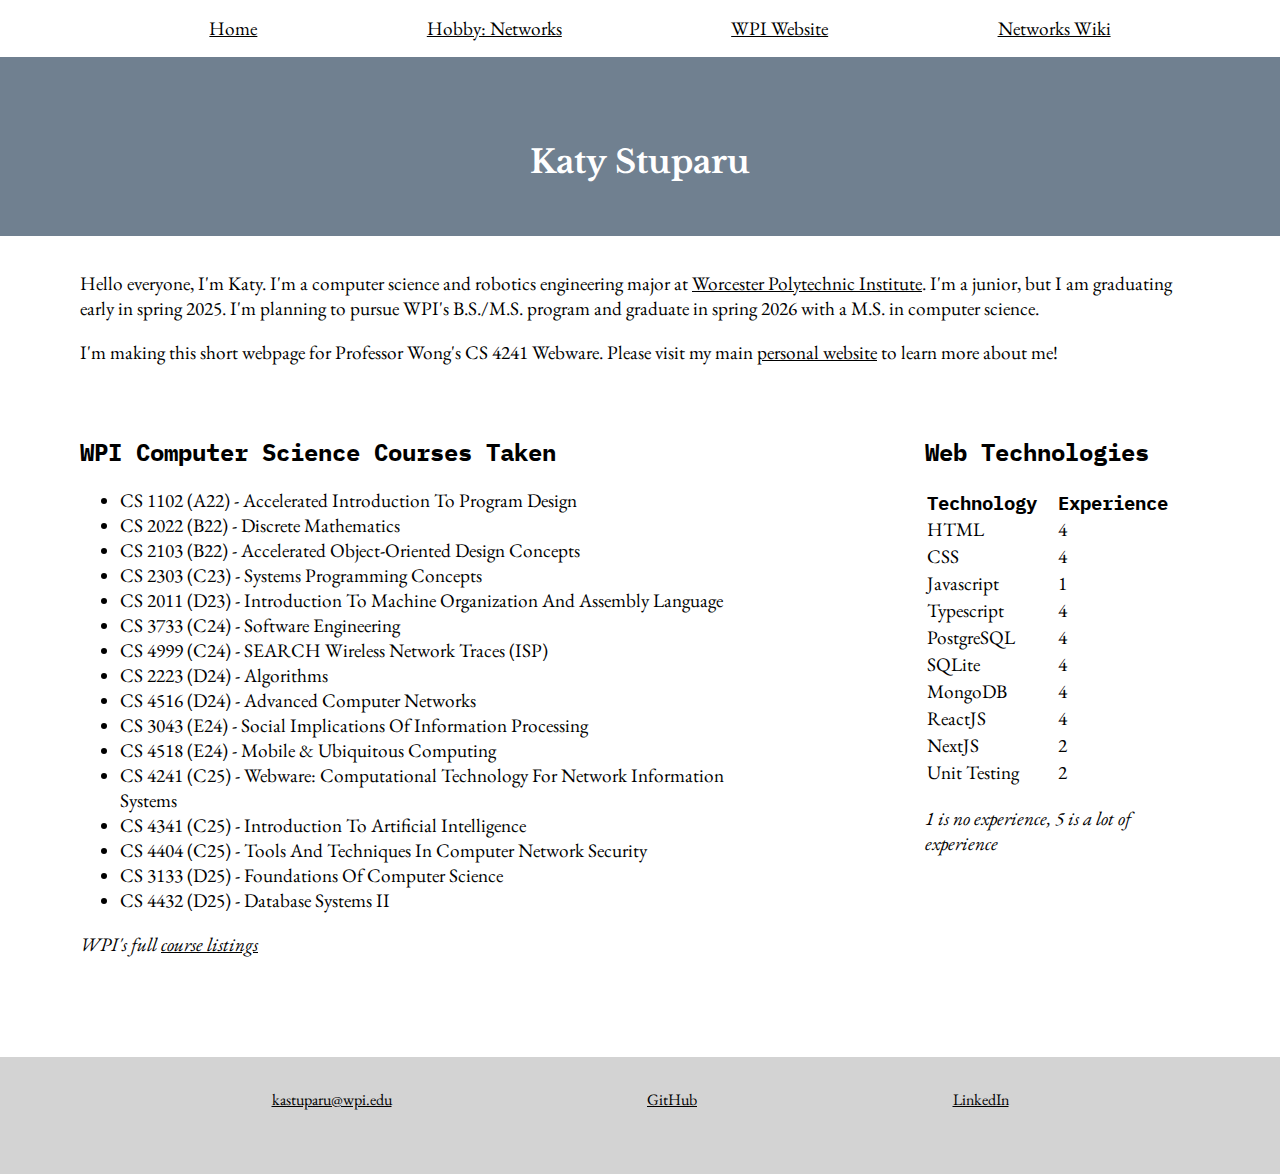
<file: index.html>
<!doctype html>
<html lang="en">
<head>
    <title>CS 4241 Assignment 1</title>
    <meta charset="utf-8">
    <link rel="stylesheet" href="styles.css">
</head>
<body>
    <nav>
        <ul>
            <li><a href="index.html">Home</a></li>
            <li><a href="hobby.html">Hobby: Networks</a></li>
            <li><a href="https://www.wpi.edu/" target="_blank">WPI Website</a></li>
            <li><a href="https://en.wikipedia.org/wiki/Computer_network" target="_blank">Networks Wiki</a></li>
        </ul>
    </nav>

    <header>
        <h1>Katy Stuparu</h1>
    </header>

    <section>
        <p>Hello everyone, I'm Katy. I'm a computer science and robotics engineering major at
            <a href="https://www.wpi.edu/" target="_blank">Worcester Polytechnic Institute</a>. I'm a junior, but I am
            graduating early in spring 2025. I'm planning to pursue WPI's B.S./M.S. program and graduate in spring 2026
            with a M.S. in computer science.</p>
        <p>I'm making this short webpage for Professor Wong's CS 4241 Webware. Please visit my main
            <a href="https://users.wpi.edu/~kastuparu/index.html" target="_blank">personal website</a>
            to learn more about me!</p>
    </section>

    <main>
        <section>
            <h2>WPI Computer Science Courses Taken</h2>
            <ul>
                <li>CS 1102 (A22) - Accelerated Introduction To Program Design</li>
                <li>CS 2022 (B22) - Discrete Mathematics</li>
                <li>CS 2103 (B22) - Accelerated Object-Oriented Design Concepts</li>
                <li>CS 2303 (C23) - Systems Programming Concepts</li>
                <li>CS 2011 (D23) - Introduction To Machine Organization And Assembly Language</li>
                <li>CS 3733 (C24) - Software Engineering</li>
                <li>CS 4999 (C24) - SEARCH Wireless Network Traces (ISP)</li>
                <li>CS 2223 (D24) - Algorithms</li>
                <li>CS 4516 (D24) - Advanced Computer Networks</li>
                <li>CS 3043 (E24) - Social Implications Of Information Processing</li>
                <li>CS 4518 (E24) - Mobile & Ubiquitous Computing</li>
                <li>CS 4241 (C25) - Webware: Computational Technology For Network Information Systems</li>
                <li>CS 4341 (C25) - Introduction To Artificial Intelligence</li>
                <li>CS 4404 (C25) - Tools And Techniques In Computer Network Security</li>
                <li>CS 3133 (D25) - Foundations Of Computer Science</li>
                <li>CS 4432 (D25) - Database Systems II</li>
            </ul>
            <p><i>WPI's full <a href="https://courselistings.wpi.edu/" target="_blank">course listings</a></i></p>
        </section>

        <section>
            <h2>Web Technologies</h2>
            <table>
                <thead>
                <tr><th>Technology</th><th>Experience</th></tr>
                </thead>
                <tbody>
                <tr><td>HTML</td><td>4</td></tr>
                <tr><td>CSS</td><td>4</td></tr>
                <tr><td>Javascript</td><td>1</td></tr>
                <tr><td>Typescript</td><td>4</td></tr>
                <tr><td>PostgreSQL</td><td>4</td></tr>
                <tr><td>SQLite</td><td>4</td></tr>
                <tr><td>MongoDB</td><td>4</td></tr>
                <tr><td>ReactJS</td><td>4</td></tr>
                <tr><td>NextJS</td><td>2</td></tr>
                <tr><td>Unit Testing</td><td>2</td></tr>
                </tbody>
            </table>
            <p><i>1 is no experience, 5 is a lot of experience</i></p>
        </section>
    </main>

    <footer>
        <p><a href="mailto:kastuparu@wpi.edu" target="_blank">kastuparu@wpi.edu</a></p>
        <p><a href="https://github.com/kastuparu" target="_blank">GitHub</a></p>
        <p><a href="https://www.linkedin.com/in/kastuparu/" target="_blank">LinkedIn</a></p>
    </footer>

</body>
</html>
</file>
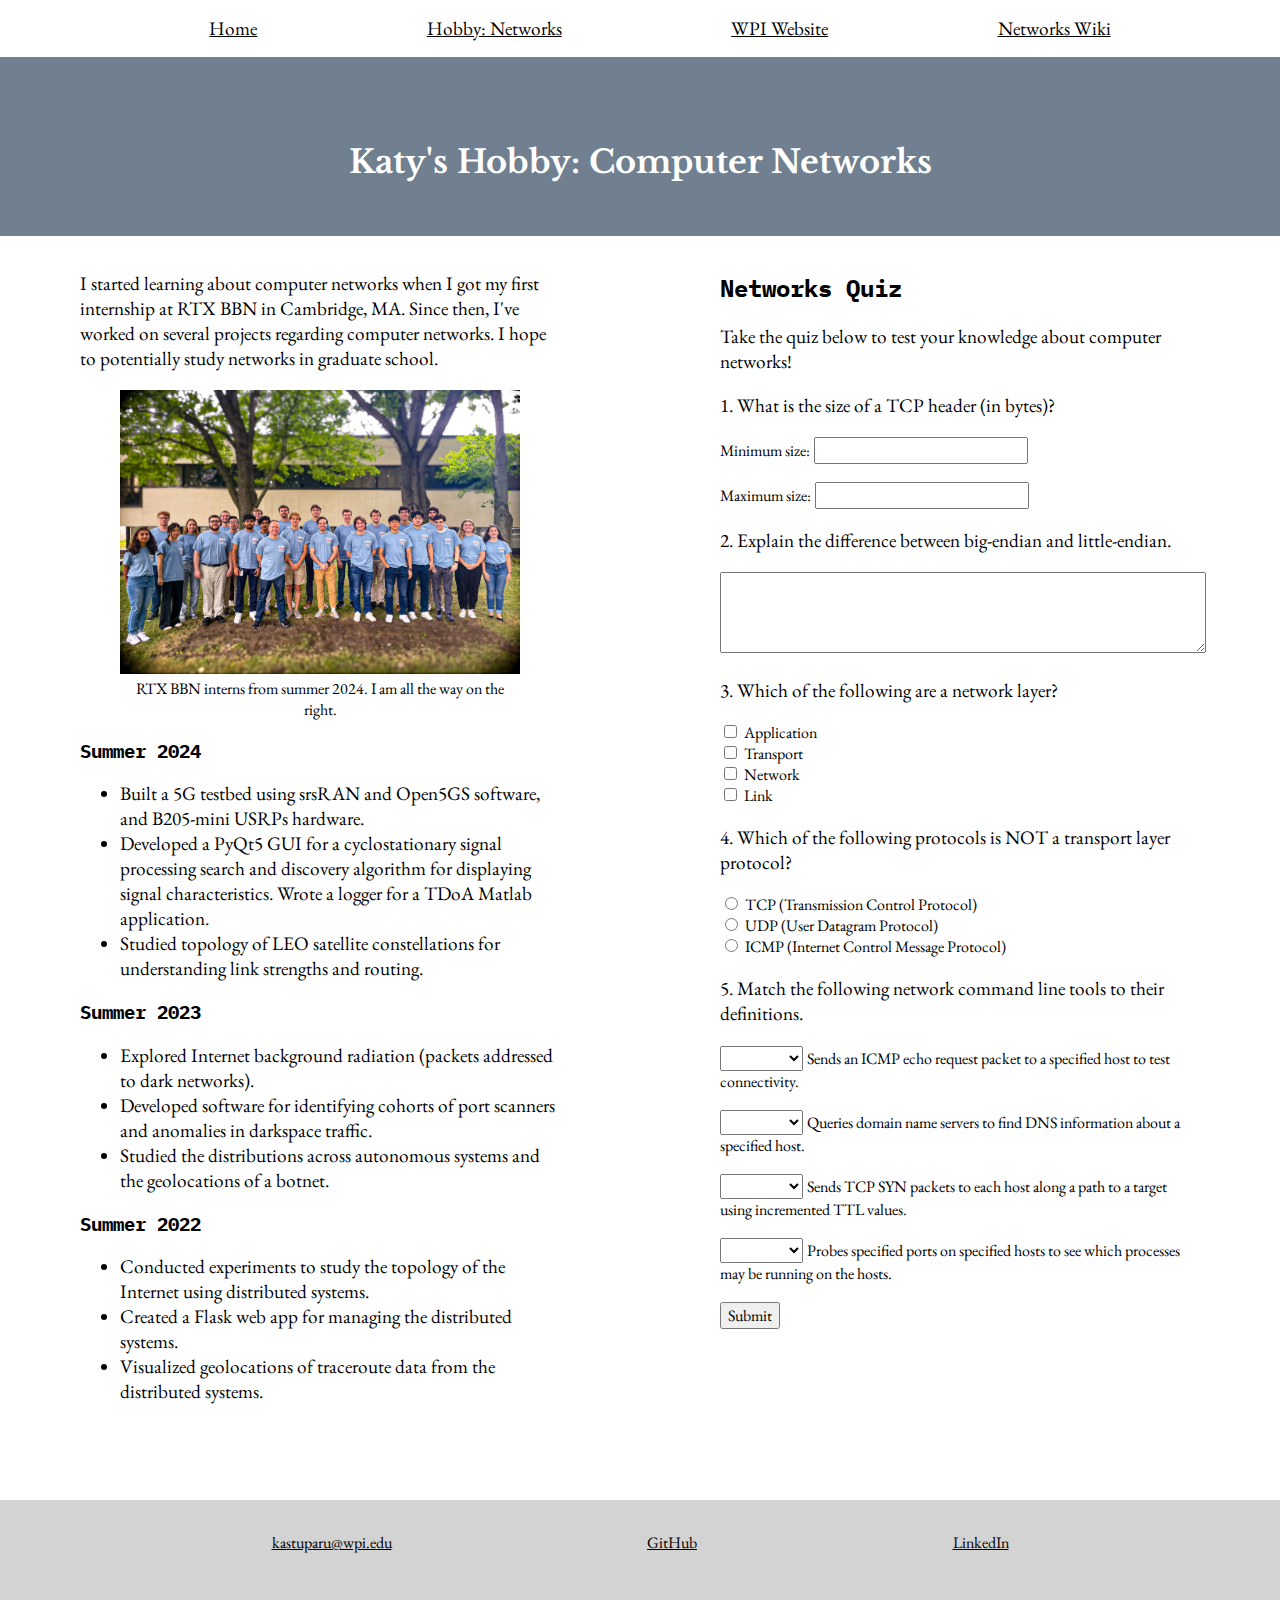
<file: hobby.html>
<!doctype html>
<html lang="en">
<head>
    <title>CS 4241 Assignment 1</title>
    <meta charset="utf-8">
    <link rel="stylesheet" href="styles.css">
</head>
<body>
    <nav>
        <ul>
            <li><a href="index.html">Home</a></li>
            <li><a href="hobby.html">Hobby: Networks</a></li>
            <li><a href="https://www.wpi.edu/" target="_blank">WPI Website</a></li>
            <li><a href="https://en.wikipedia.org/wiki/Computer_network" target="_blank">Networks Wiki</a></li>
        </ul>
    </nav>

    <header>
        <h1>Katy's Hobby: Computer Networks</h1>
    </header>

    <main>
        <section class="two-columns">
            <p>I started learning about computer networks when I got my first internship at RTX BBN in Cambridge, MA. Since
                then, I've worked on several projects regarding computer networks. I hope to potentially study networks in
                graduate school.</p>

            <figure>
                <img src="rtx-bbn-internship.jpg" alt="RTX BBN internship">
                <figcaption>RTX BBN interns from summer 2024. I am all the way on the right.</figcaption>

            </figure>

            <h3>Summer 2024</h3>
            <ul>
                <li>Built a 5G testbed using srsRAN and Open5GS software, and B205-mini USRPs hardware.</li>
                <li>Developed a PyQt5 GUI for a cyclostationary signal processing search and discovery algorithm for
                    displaying signal characteristics. Wrote a logger for a TDoA Matlab application.</li>
                <li>Studied topology of LEO satellite constellations for understanding link strengths and routing.</li>
            </ul>

            <h3>Summer 2023</h3>
            <ul>
                <li>Explored Internet background radiation (packets addressed to dark networks).</li>
                <li>Developed software for identifying cohorts of port scanners and anomalies in darkspace traffic.</li>
                <li>Studied the distributions across autonomous systems and the geolocations of a botnet.</li>
            </ul>

            <h3>Summer 2022</h3>
            <ul>
                <li>Conducted experiments to study the topology of the Internet using distributed systems.</li>
                <li>Created a Flask web app for managing the distributed systems.</li>
                <li>Visualized geolocations of traceroute data from the distributed systems.</li>
            </ul>
        </section>

        <article class="two-columns">
            <form>
                <h2>Networks Quiz</h2>
                <p>Take the quiz below to test your knowledge about computer networks!</p>

                <p>1. What is the size of a TCP header (in bytes)?</p>
                <label for="header_min">Minimum size:</label>
                <input type="text" id="header_min" name="header_min"><br><br>
                <label for="header_max">Maximum size:</label>
                <input type="text" id="header_max" name="header_max"><br>

                <p>2. Explain the difference between big-endian and little-endian.</p>
                <label>
                    <textarea rows="5" style="width:100%;"></textarea>
                </label>

                <p>3. Which of the following are a network layer?</p>
                <input type="checkbox" id="application" name="application" value="Application">
                <label for="application">Application</label><br>
                <input type="checkbox" id="transport" name="transport" value="Transport">
                <label for="transport">Transport</label><br>
                <input type="checkbox" id="network" name="network" value="Network">
                <label for="network">Network</label><br>
                <input type="checkbox" id="link" name="link" value="Link">
                <label for="link">Link</label>

                <p>4. Which of the following protocols is NOT a transport layer protocol?</p>
                <input type="radio" id="tcp" name="transport_protocol" value="TCP">
                <label for="tcp">TCP (Transmission Control Protocol)</label><br>
                <input type="radio" id="udp" name="transport_protocol" value="UDP">
                <label for="udp">UDP (User Datagram Protocol)</label><br>
                <input type="radio" id="icmp" name="transport_protocol" value="ICMP">
                <label for="icmp">ICMP (Internet Control Message Protocol)</label>

                <p>5. Match the following network command line tools to their definitions.</p>
                <select name="ping" id="ping">
                    <option value="default"></option>
                    <option value="traceroute">traceroute</option>
                    <option value="ping">ping</option>
                    <option value="nslookup">nslookup</option>
                    <option value="nmap">nmap</option>
                </select>
                <label for="ping">Sends an ICMP echo request packet to a specified host to test connectivity.</label><br><br>
                <select name="nslookup" id="nslookup">
                    <option value="default"></option>
                    <option value="traceroute">traceroute</option>
                    <option value="ping">ping</option>
                    <option value="nslookup">nslookup</option>
                    <option value="nmap">nmap</option>
                </select>
                <label for="nslookup">Queries domain name servers to find DNS information about a specified host.</label><br><br>
                <select name="traceroute" id="traceroute">
                    <option value="default"></option>
                    <option value="traceroute">traceroute</option>
                    <option value="ping">ping</option>
                    <option value="nslookup">nslookup</option>
                    <option value="nmap">nmap</option>
                </select>
                <label for="traceroute">Sends TCP SYN packets to each host along a path to a target using incremented TTL values.</label><br><br>
                <select name="nmap" id="nmap">
                    <option value="default"></option>
                    <option value="traceroute">traceroute</option>
                    <option value="ping">ping</option>
                    <option value="nslookup">nslookup</option>
                    <option value="nmap">nmap</option>
                </select>
                <label for="nmap">Probes specified ports on specified hosts to see which processes may be running on the hosts.</label><br><br>

                <input type="submit" value="Submit">
            </form>

        </article>
    </main>

    <footer>
        <p><a href="mailto:kastuparu@wpi.edu" target="_blank">kastuparu@wpi.edu</a></p>
        <p><a href="https://github.com/kastuparu" target="_blank">GitHub</a></p>
        <p><a href="https://www.linkedin.com/in/kastuparu/" target="_blank">LinkedIn</a></p>
    </footer>
</body>
</html>
</file>
<file: styles.css>
@import url('https://fonts.googleapis.com/css?family=Libre+Baskerville&display=swap');
@import url('https://fonts.googleapis.com/css?family=IBM+Plex+Mono&display=swap');
@import url('https://fonts.googleapis.com/css?family=EB+Garamond&display=swap');

body {
    margin: 0;
}

main {
    display: flex;
    padding-bottom: 4em;
    justify-content: space-evenly;
}

header {
    text-align: center;
    padding: 4em 1em 2em;
    background-color: slategrey;
}

section {
    padding: 1em 5em;
}

article {
    padding: 1em 5em;
}

.two-columns {
    width: 50%;
}

footer {
    text-align: center;
    padding: 1em 1em 3em;
    background-color: lightgray;
    display: flex;
    flex-direction: row;
    justify-content: space-evenly;
}

img {
    width: 100%;
}

th {
    padding: 0 1em 0 0;
}

td {
    padding: 0 1em 0 0;
}

h1 {
    font-family: 'Libre Baskerville', sans-serif;
    color: white;
}

h2 {
    font-family: 'IBM Plex Mono', monospace;
}

h3 {
    font-family: 'IBM Plex Mono', monospace;
}

p {
    font-family: 'EB Garamond', serif;
    font-size: 1.2em;
}

figcaption {
    font-family: 'EB Garamond', serif;
    text-align: center;
}

footer p {
    font-size: 1em;
}

label {
    font-family: 'EB Garamond', serif;
}

input, select {
    font-family: 'EB Garamond', serif;
    font-size: 1em;
}

a {
    color: black;
}

a:hover {
    background-color: lightgray;
}

ul li {
    font-family: 'EB Garamond', serif;
    font-size: 1.2em;
}

nav ul {
    display: flex;
    justify-content: space-evenly;
}

nav ul li {
    list-style-type: none
}

th {
    font-family: 'IBM Plex Mono', monospace;
    font-size: 1.2em;
}

td {
    font-family: 'EB Garamond', serif;
    font-size: 1.2em;
}
</file>
